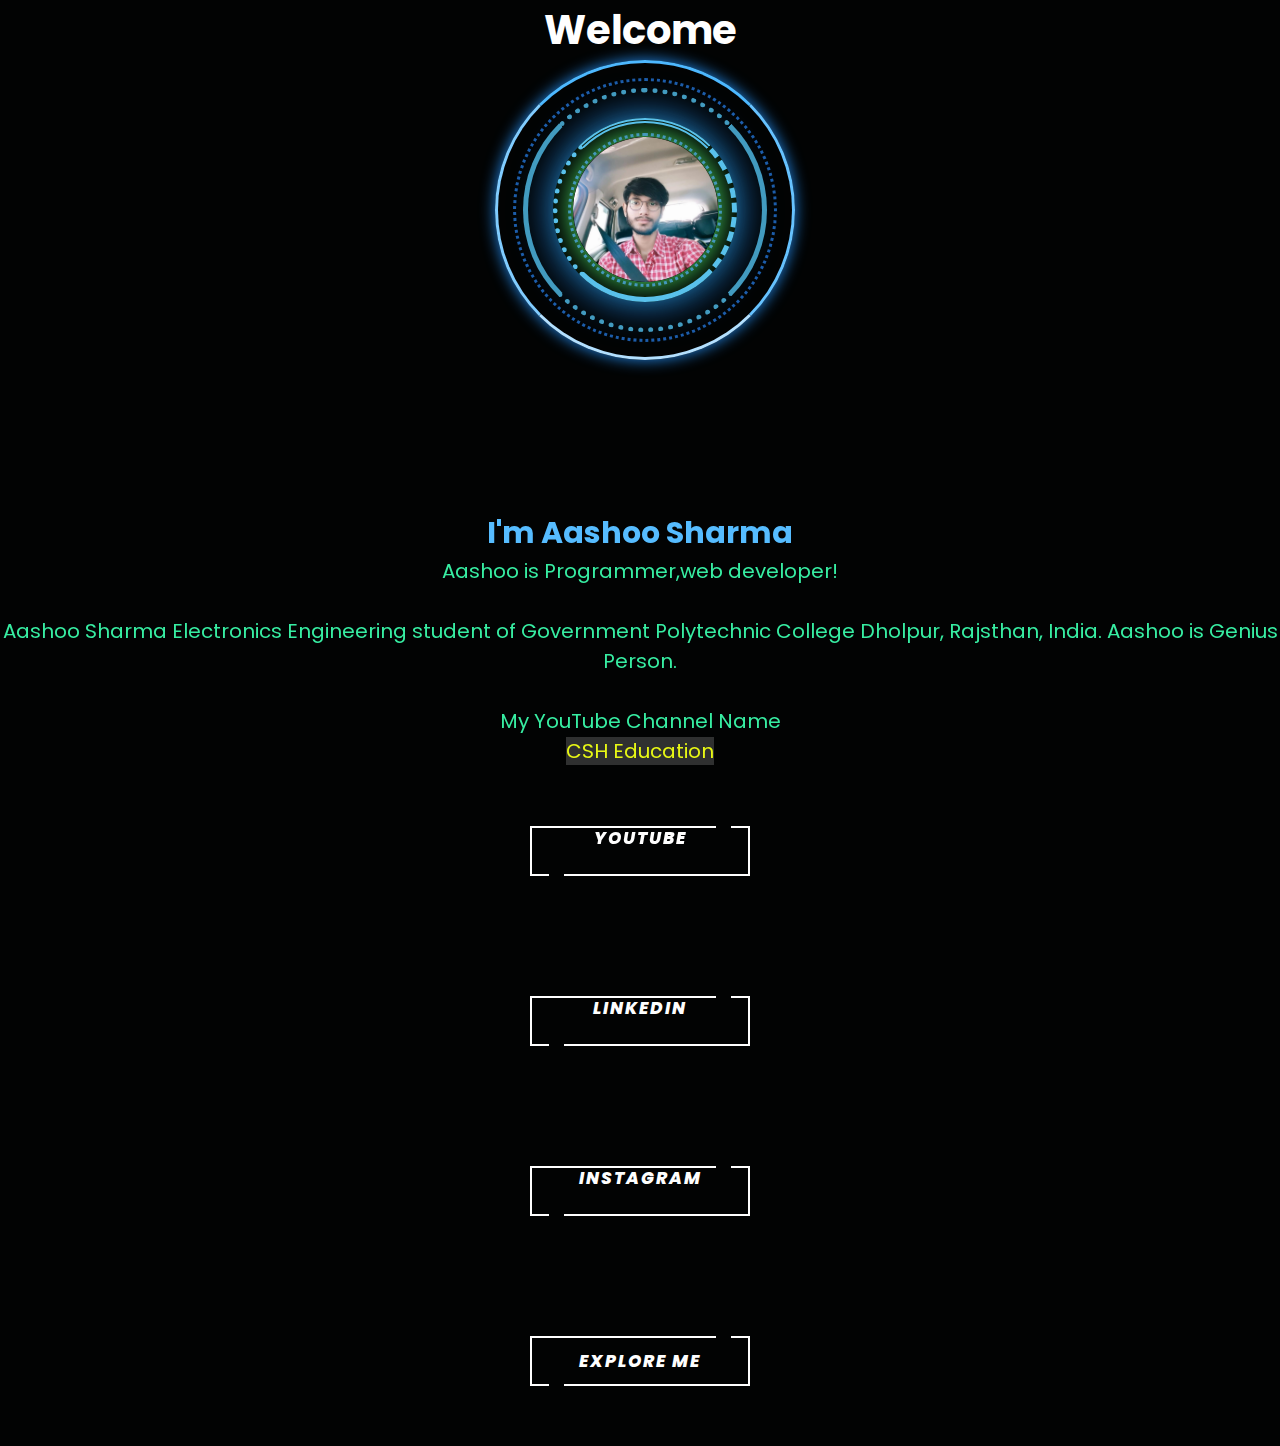
<file: index2.html>
<!DOCTYPE html>
<html lang="en">
<head>

<!-- Global site tag (gtag.js) - Google Analytics -->
<!--<script async src="https://www.googletagmanager.com/gtag/js?id=G-040RF1BR83"></script>
<script>
  window.dataLayer = window.dataLayer || [];
  function gtag(){dataLayer.push(arguments);}
  gtag('js', new Date());

  gtag('config', 'G-040RF1BR83');
</script>-->
    <meta charset="UTF-8">
    <meta http-equiv="X-UA-Compatible" content="IE=edge">
    <meta name="viewport" content="width=device-width, initial-scale=1.0">
    <title>My Portfolio</title>
    <link rel="shortcut icon" href="https://media.discordapp.net/attachments/807677109547696140/925662167896850452/Ashacker_copy_500x500.jpg" type="image/x-icon" />

    <style>
    @import url(//maxcdn.bootstrapcdn.com/font-awesome/4.2.0/css/font-awesome.min.css);
@import url(https://fonts.googleapis.com/css?family=Roboto:400,300);


    *{
        color: white;
      }
      a{
        text-decoration: none;
        text-align: center;
      }
      i{
        padding: 50px;
        
      }
      
      body {
        margin: 0;
        padding: 0;
        background-color: #2b2b2b;
        
      }
      h1{
        text-align: center;
      }
      h2{
        color: #56bcff;
        text-align: center;
      }
      .about{
        
        top: 10px;
        left: 45%;
        text-align: center;
      }
      p{
        color: #37eda2;
      }
      </style>
    <style type="text/css" media="all">
       *{
            margin:0;
            padding:0;
            box-sizing:border-box;
            border:none;
            font-family: 'Poppins', sans-serif;
          }

          html{
              font-size:62.5%;
          }

          .all{
            width:100%;
            min-height:100vh;
            background-color: #020303;
          }   

          .all>h3{
              position:absolute;
              bottom:5%;
              left:50%;
              transform: translateX(-50%);

              color:#fefefe;
              font-size:2rem;
              font-weight:100;
              letter-spacing: 0.2rem;

          }

          .container{
              min-height:3vh;
              display:flex;
              align-items: center;
              justify-content: center;
          }

          .container2{
              min-height:5vh;
              display:flex;
              align-items: center;
              justify-content: center;
          }

          

          .btn-1{
              height:50px;
              width:220px;
            margin: 60px ;
              
              text-transform:uppercase;
              letter-spacing: 0.2rem;
              font-size:1.7rem;
              font-weight:800;
              font-style:italic;
            line-height:20px;
              cursor:pointer;
              border:2px solid #fefefe;
              background-color: #ffffff00;
              color:#fefefe;

              position:relative;

              transition: .3s linear;
            
          }


          .btn-1::before{
              content:'';
              position:absolute;
              top:0;
              right:8%;
              transform: translateY(-50%) ;
              background-color:#020303;
              height:4px;
              width:15px;
              transition: .3s linear;
              

          }

          .btn-1::after{
              content:'';
              position:absolute;
              bottom:0;
              left:8%;
              transform: translateY(50%);
              background-color:#020303;
              height:4px;
              width:15px;
              transition: .3s linear;
              
          }

          /* HOVER */

          .btn-1:hover{
              color:#ec1111;
             
              transform:scale(1.2);
              box-shadow:0 0 35px #ec1111;
          }


          .btn-1:hover::before{
              
              right:86%;

          }

          .btn-1:hover::after{
             
              left:86%;
          }
          .btn-shadom-1:hover{
            color: #fd931f;
            box-shadow:0 0 35px #fd931f;
          }
          .btn-shadom-2:hover{
            color: #1174ec;
            box-shadow:0 0 35px #1174ec;
          }
          .btn-shadom-3:hover{
            color: #ec1111;
            box-shadow:0 0 35px #ec1111;
          }
         .btn-shadom-4:hover{
            color: #f22877;
            box-shadow:0 0 35px #f22877;
          }
          
.myheadline{
  font-size: 20px;
}
.highlights1{
  color: #e7f715;
  background: #ffffff2e;
  text-decoration: none;
}
.highlights2{
  color: red;
  /*background: #ffffff2e;*/
}
.highlights1:hover{
  background: #ff4b18;
  color: white;
  box-shadow:0 0 35px #fedb17;
}
.highlights2:hover{
  color: #fff;
  background: #e81803;
  box-shadow:0 0 35px #ec1111;
}
.myphoto{
  max-height: 40vh;
  max-width: 40vh;
  
  margin-left: auto;
  margin-right: auto;
  border-radius: 50%;
  
}
.myphoto img{
  display: block;
  margin-left: auto;
  margin-right: auto;
  position: relative;
  border: 10px solid #ff1111;
  position: center;
  height: 30vh;
  
  box-shadow:0 0 200px #101ae6;
  border-radius: 50%;
  
}
    </style>

  <style type="text/css" media="all">
      body{
  background:#1a293e;
  
  
}
.container{
  display: flex;
   flex-direction: row;
}
.container div:first-child(1){
  background-color:#ccffcc;
	flex: 1;
  height:100px;
  width:100px;
	text-align: center;
  
  
}
.first {
  -webkit-flex: 1;
          flex: 1;
  
}
.second {
  -webkit-flex: 2;
          flex: 2;
 
}
.third {
  -webkit-flex: 1;
          flex: 1;
}






#loader-wrapper{
    position: fixed;
    top: 40px;
    /*left:24vh;*/
    left:50%;
    width: 300px;
    height: 300px;
   margin-left:30px;
   margin-top: 5vh;
}
#loader {
    display: block;
    position: relative;
    /*left: 50%;*/
    top: 50%;
    width: 100%;
    height: 100%;
    margin: -175px 0 0 -175px;
    border-radius: 50%;
    border: 3px solid transparent;
    border-top-color: #4db8ff;
  border-bottom-color: #b3e0ff;
  border-right-color: #66c2ff;
  border-left-color: #80ccff;
  box-shadow: 0 0 15px #2187e7;
 
    -webkit-animation: spin 30s linear infinite; /* Chrome, Opera 15+, Safari 5+ */
    animation: spin 30s linear infinite; /* Chrome, Firefox 16+, IE 10+, Opera */
}
#loader1:before {
    content: "";
    position: absolute;
    top: 70px;
    left: 70px;
    right: 70px;
    bottom: 70px;
    border-radius: 50%;
    border: 3px solid transparent;
    border-color: #4398ba;
 
    border-style:dotted;
  
    -webkit-animation: spin 18s linear infinite; /* Chrome, Opera 15+, Safari 5+ */
      animation: spin 18s linear infinite; /* Chrome, Firefox 16+, IE 10+, Opera */
}
 
#loader1:after {
    content: "";
    position: absolute;
    top: 55px;
    left: 55px;
    right: 55px;
    bottom: 55px;
    border-radius: 50%;
    border-color: #59c1eb;
   border-width:5px;	
    border-style:double dashed solid dotted ;
  box-shadow: 0 0 40px #2187e7;
    -webkit-animation: spin 60s linear infinite; /* Chrome, Opera 15+, Safari 5+ */
      animation: spin 60s linear infinite; /* Chrome, Firefox 16+, IE 10+, Opera */
}

 
#loader:before {
    content: "";
    position: absolute;
    top: 15px;
    left: 15px;
    right: 15px;
    bottom: 15px;
    border-radius: 50%;
    border: 3px solid transparent;
    border-color: #1d5ca9;
 
    border-style:dotted;
  
    -webkit-animation: spin 18s linear infinite; /* Chrome, Opera 15+, Safari 5+ */
      animation: spin 18s linear infinite; /* Chrome, Firefox 16+, IE 10+, Opera */
}
 
#loader:after {
    content: "";
    position: absolute;
    top: 25px;
    left: 25px;
    right: 25px;
    bottom: 25px;
    border-radius: 50%;
    border: 3px solid transparent;
    border-color: #429bc0;
   border-width:5px;	
    border-style:dotted solid;
    -webkit-animation: spin 60s linear infinite; /* Chrome, Opera 15+, Safari 5+ */
      animation: spin 60s linear infinite; /* Chrome, Firefox 16+, IE 10+, Opera */
}
 
@-webkit-keyframes spin {
    0%   {
        -webkit-transform: rotate(0deg);  /* Chrome, Opera 15+, Safari 3.1+ */
        -ms-transform: rotate(0deg);  /* IE 9 */
        transform: rotate(0deg);  /* Firefox 16+, IE 10+, Opera */
    }
    100% {
        -webkit-transform: rotate(360deg);  /* Chrome, Opera 15+, Safari 3.1+ */
        -ms-transform: rotate(360deg);  /* IE 9 */
        transform: rotate(360deg);  /* Firefox 16+, IE 10+, Opera */
    }
}
@keyframes spin {
    0%   {
        -webkit-transform: rotate(0deg);  /* Chrome, Opera 15+, Safari 3.1+ */
        -ms-transform: rotate(0deg);  /* IE 9 */
        transform: rotate(0deg);  /* Firefox 16+, IE 10+, Opera */
    }
    100% {
        -webkit-transform: rotate(360deg);  /* Chrome, Opera 15+, Safari 3.1+ */
        -ms-transform: rotate(360deg);  /* IE 9 */
        transform: rotate(360deg);  /* Firefox 16+, IE 10+, Opera */
    }
}



@-webkit-keyframes neon2 {
  from {
    text-shadow: 0 0 10px #fff, 0 0 20px #fff, 0 0 30px #fff, 0 0 40px #228DFF, 0 0 70px #228DFF, 0 0 80px #228DFF, 0 0 100px #228DFF, 0 0 150px #228DFF;
  }
  to {
    text-shadow: 0 0 5px #fff, 0 0 10px #fff, 0 0 15px #fff, 0 0 20px #228DFF, 0 0 35px #228DFF, 0 0 40px #228DFF, 0 0 50px #228DFF, 0 0 75px #228DFF;
  }
}
.myphoto{
  width: 145px;
  height: 145px;
  margin-left: -97px;
  margin-top: -73px;
  box-shadow: 0 0 30px #56ff74;
}
.bigbox{
  position: relative;
  margin-top: 50vh;
}
    </style>

</head>
<body>
    
<link rel="preconnect" href="https://fonts.googleapis.com">
    <link rel="preconnect" href="https://fonts.gstatic.com" crossorigin>
    <link href="https://fonts.googleapis.com/css2?family=Poppins:ital,wght@0,100;0,200;0,300;0,400;0,500;0,600;0,700;0,800;0,900;1,100;1,200;1,400;1,500;1,600;1,700;1,800;1,900&display=swap" rel="stylesheet">

<div class="all">
  <div class="myheadline">
    
  
  <h1>Welcome</h1>
  <!--<div class="myphoto">
    <img src="1653255903681.png" alt="Aashoo Sharma Portfolio" ></div>-->
    <div id="loader-wrapper">
            <div id="loader"><div id="loader1"> 
              </div> 
              </div>
               <img class="myphoto" src="1653255903681.png" alt="Aashoo Sharma" />
        <!--<p><a  onclick="lFunction()">ON</a><a onclick="rFunction()">/OFF</a></p>-->
       
</div>
<div class="bigbox">
  

    <h2>I'm Aashoo Sharma</h2>
    <div class="about">
      <p>
        Aashoo is Programmer,web developer!
        <br />
        <!--My Username <span class="highlights2">AsHacker</span>-->
<br />
        Aashoo Sharma Electronics Engineering student of Government Polytechnic College Dholpur, Rajsthan, India.
        Aashoo is Genius Person.
        <br /> <br />
        My YouTube Channel Name 
        <br />
<a href="https://youtube.com/channel/UCx5DNecpARSa6PSJ_u_xvKw" class="highlights1">CSH Education</a>
      </p>
      </div>
    </div>
    

  <div class="container2">
            <a href="https://youtube.com/channel/UCx5DNecpARSa6PSJ_u_xvKw" class="btn-1 btn-shadom-3">
              YouTube</a>
            </div>
  <div class="container2">
            <a href="https://www.linkedin.com/in/aashoo-sharma-60b502203" class="btn-1 btn-shadom-2">
              LinkedIn</a>
        </div>
  <div class="container2">
            <a href="https://www.instagram.com/as__hacker/" class="btn-1 btn-shadom-4">
              Instagram</a>
        </div>
    <form action="./home.html" method="get" accept-charset="utf-8">
      
    
        <div class="container">
            <button class="btn-1 btn-shadom-1">Explore Me</button>
        </div>
    </form>
    </div>
  </div>
    
</body>
  </html>
</file>
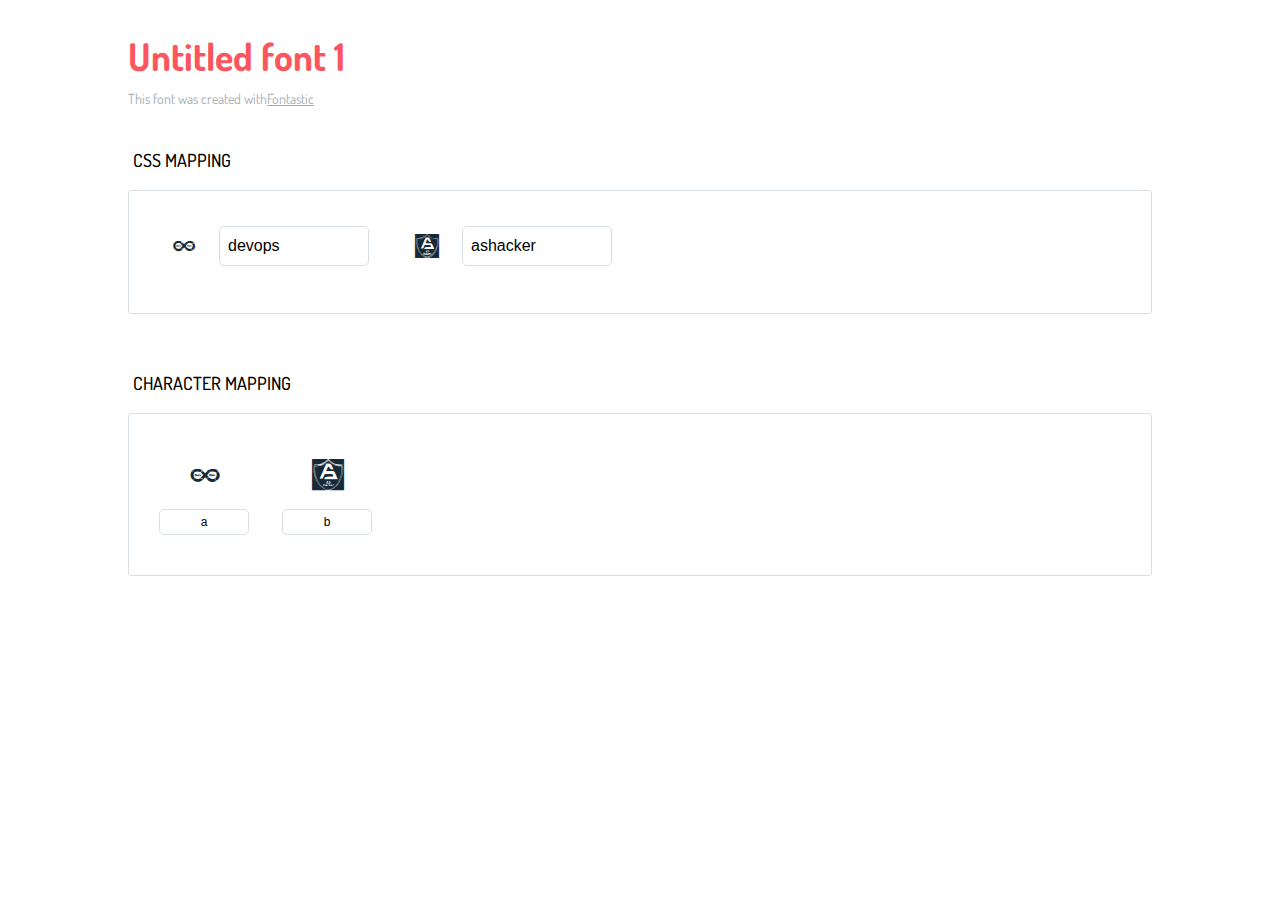
<file: fonts/ashacker-font/icons-reference.html>
<!DOCTYPE html>
<html lang="en">
  <head>
    <meta charset="utf-8">
    <meta http-equiv="X-UA-Compatible" content="IE=edge,chrome=1">
    <meta name="viewport" content="width=device-width,initial-scale=1">
    <title>Font Reference - Untitled font 1</title>
    <link href="http://fonts.googleapis.com/css?family=Dosis:400,500,700" rel="stylesheet" type="text/css">
    <link rel="stylesheet" href="styles.css">
    <style type="text/css">html,body,div,span,applet,object,iframe,h1,h2,h3,h4,h5,h6,p,blockquote,pre,a,abbr,acronym,address,big,cite,code,del,dfn,em,img,ins,kbd,q,s,samp,small,strike,strong,sub,sup,tt,var,dl,dt,dd,ol,ul,li,fieldset,form,label,legend,table,caption,tbody,tfoot,thead,tr,th,td{margin:0;padding:0;border:0;outline:0;font-weight:inherit;font-style:inherit;font-family:inherit;font-size:100%;vertical-align:baseline}body{line-height:1;color:#000;background:#fff}ol,ul{list-style:none}table{border-collapse:separate;border-spacing:0;vertical-align:middle}caption,th,td{text-align:left;font-weight:normal;vertical-align:middle}a img{border:none}*{-webkit-box-sizing:border-box;-moz-box-sizing:border-box;box-sizing:border-box}body{font-family:'Dosis','Tahoma',sans-serif}.container{margin:15px auto;width:80%}h1{margin:40px 0 20px;font-weight:700;font-size:38px;line-height:32px;color:#fb565e}h2{font-size:18px;padding:0 0 21px 5px;margin:45px 0 0 0;text-transform:uppercase;font-weight:500}.small{font-size:14px;color:#a5adb4;}.small a{color:#a5adb4;}.small a:hover{color:#fb565e}.glyphs.character-mapping{margin:0 0 20px 0;padding:20px 0 20px 30px;color:rgba(0,0,0,0.5);border:1px solid #d8e0e5;border-radius:3px;}.glyphs.character-mapping li{margin:0 30px 20px 0;display:inline-block;width:90px}.glyphs.character-mapping .icon{margin:10px 0 10px 15px;padding:15px;position:relative;width:55px;height:55px;color:#162a36 !important;overflow:hidden;border-radius:3px;font-size:32px;}.glyphs.character-mapping .icon svg{fill:#000}.glyphs.character-mapping input{margin:0;padding:5px 0;line-height:12px;font-size:12px;display:block;width:100%;border:1px solid #d8e0e5;border-radius:5px;text-align:center;outline:0;}.glyphs.character-mapping input:focus{border:1px solid #fbde4a;-webkit-box-shadow:inset 0 0 3px #fbde4a;box-shadow:inset 0 0 3px #fbde4a}.glyphs.character-mapping input:hover{-webkit-box-shadow:inset 0 0 3px #fbde4a;box-shadow:inset 0 0 3px #fbde4a}.glyphs.css-mapping{margin:0 0 60px 0;padding:30px 0 20px 30px;color:rgba(0,0,0,0.5);border:1px solid #d8e0e5;border-radius:3px;}.glyphs.css-mapping li{margin:0 30px 20px 0;padding:0;display:inline-block;overflow:hidden}.glyphs.css-mapping .icon{margin:0;margin-right:10px;padding:13px;height:50px;width:50px;color:#162a36 !important;overflow:hidden;float:left;font-size:24px}.glyphs.css-mapping input{margin:0;margin-top:5px;padding:8px;line-height:16px;font-size:16px;display:block;width:150px;height:40px;border:1px solid #d8e0e5;border-radius:5px;background:#fff;outline:0;float:right;}.glyphs.css-mapping input:focus{border:1px solid #fbde4a;-webkit-box-shadow:inset 0 0 3px #fbde4a;box-shadow:inset 0 0 3px #fbde4a}.glyphs.css-mapping input:hover{-webkit-box-shadow:inset 0 0 3px #fbde4a;box-shadow:inset 0 0 3px #fbde4a}</style>
  </head>
  <body>
    <div class="container">
      <h1>Untitled font 1</h1>
      <p class="small">This font was created with<a href="http://fontastic.me/">Fontastic</a></p>
      <h2>CSS mapping</h2>
      <ul class="glyphs css-mapping">
        <li>
          <div class="icon icon-devops"></div>
          <input type="text" readonly="readonly" value="devops">
        </li>
        <li>
          <div class="icon icon-ashacker"></div>
          <input type="text" readonly="readonly" value="ashacker">
        </li>
      </ul>
      <h2>Character mapping</h2>
      <ul class="glyphs character-mapping">
        <li>
          <div data-icon="a" class="icon"></div>
          <input type="text" readonly="readonly" value="a">
        </li>
        <li>
          <div data-icon="b" class="icon"></div>
          <input type="text" readonly="readonly" value="b">
        </li>
      </ul>
    </div>
    <script>(function() {
  var glyphs, i, len, ref;

  ref = document.getElementsByClassName('glyphs');
  for (i = 0, len = ref.length; i < len; i++) {
    glyphs = ref[i];
    glyphs.addEventListener('click', function(event) {
      if (event.target.tagName === 'INPUT') {
        return event.target.select();
      }
    });
  }

}).call(this);

    </script>
  </body>
</html>
</file>
<file: fonts/ashacker-font/styles.css>
@charset "UTF-8";

@font-face {
  font-family: "untitled-font-1";
  src:url("fonts/untitled-font-1.eot");
  src:url("fonts/untitled-font-1.eot?#iefix") format("embedded-opentype"),
    url("fonts/untitled-font-1.woff") format("woff"),
    url("fonts/untitled-font-1.ttf") format("truetype"),
    url("fonts/untitled-font-1.svg#untitled-font-1") format("svg");
  font-weight: normal;
  font-style: normal;

}

[data-icon]:before {
  font-family: "untitled-font-1" !important;
  content: attr(data-icon);
  font-style: normal !important;
  font-weight: normal !important;
  font-variant: normal !important;
  text-transform: none !important;
  speak: none;
  line-height: 1;
  -webkit-font-smoothing: antialiased;
  -moz-osx-font-smoothing: grayscale;
}

[class^="icon-"]:before,
[class*=" icon-"]:before {
  font-family: "untitled-font-1" !important;
  font-style: normal !important;
  font-weight: normal !important;
  font-variant: normal !important;
  text-transform: none !important;
  speak: none;
  line-height: 1;
  -webkit-font-smoothing: antialiased;
  -moz-osx-font-smoothing: grayscale;
}

.icon-devops:before {
  content: "\61";
}
.icon-ashacker:before {
  content: "\62";
}
</file>
